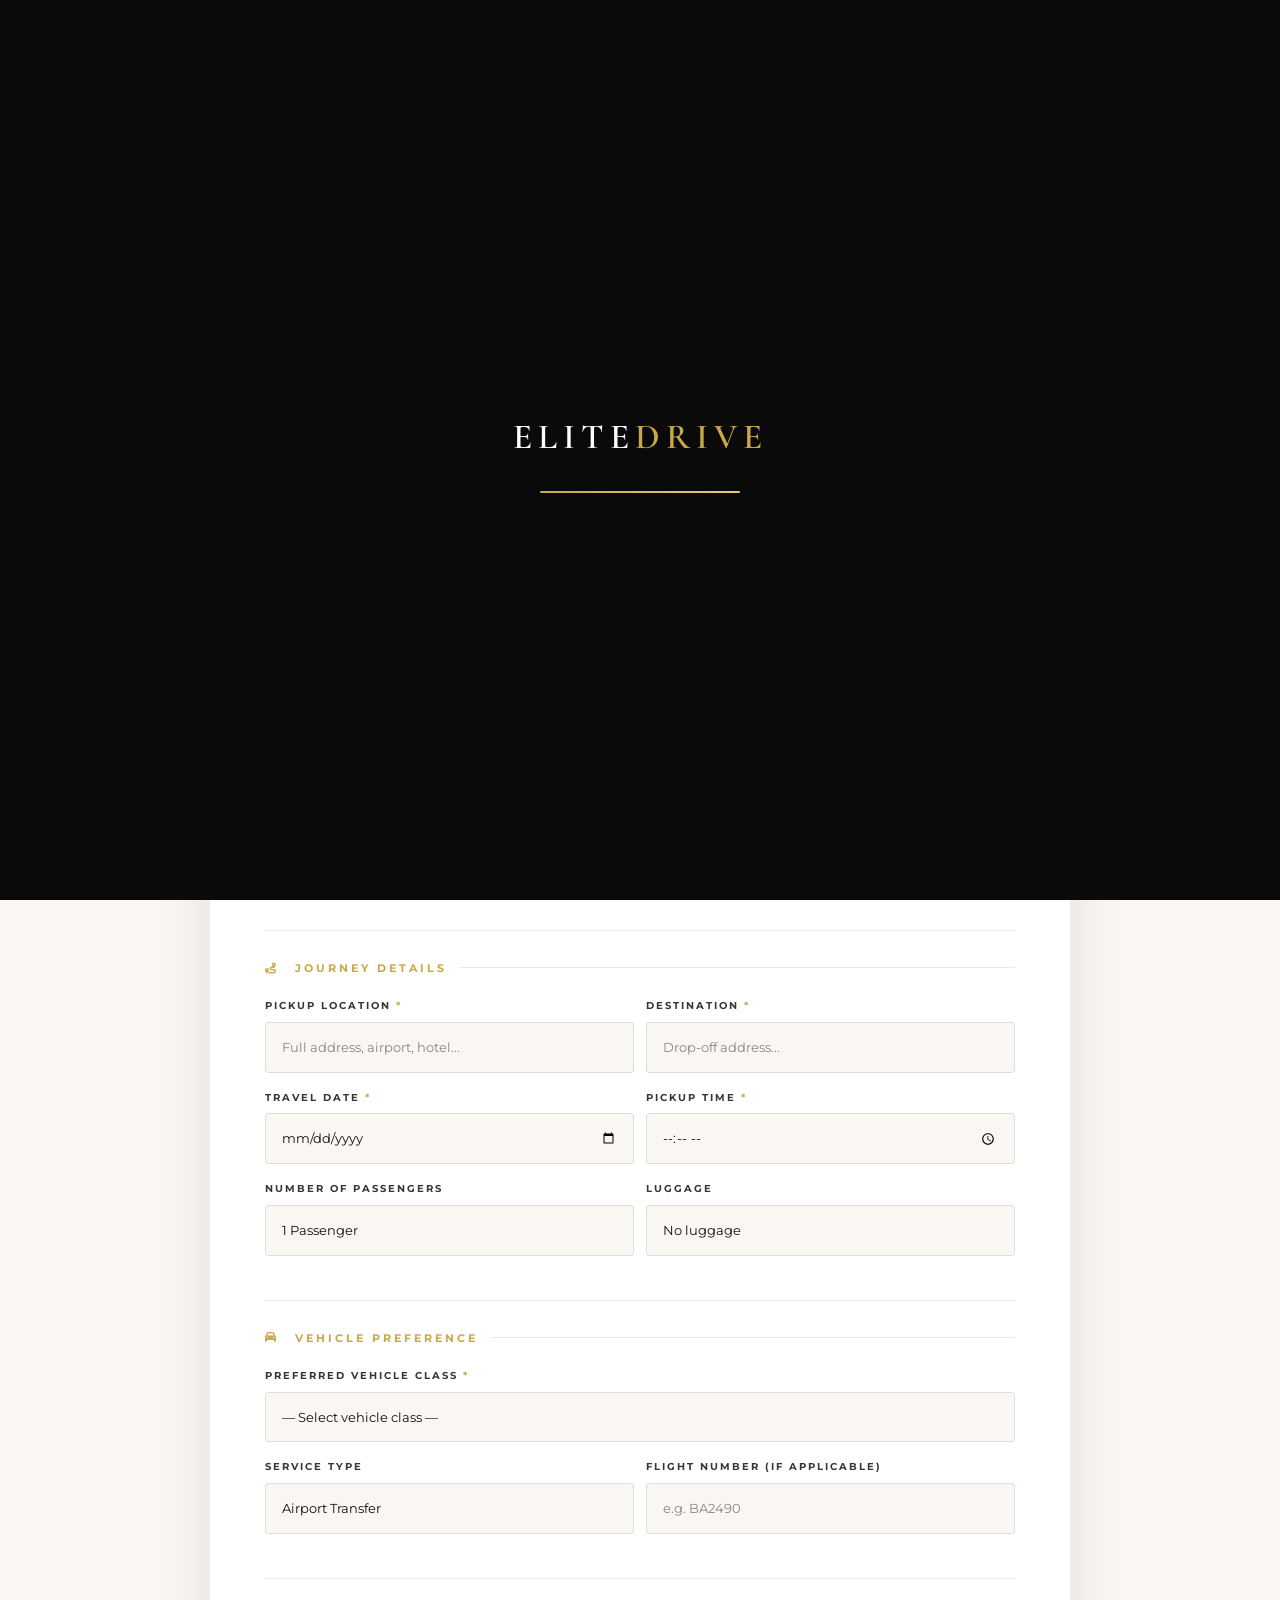
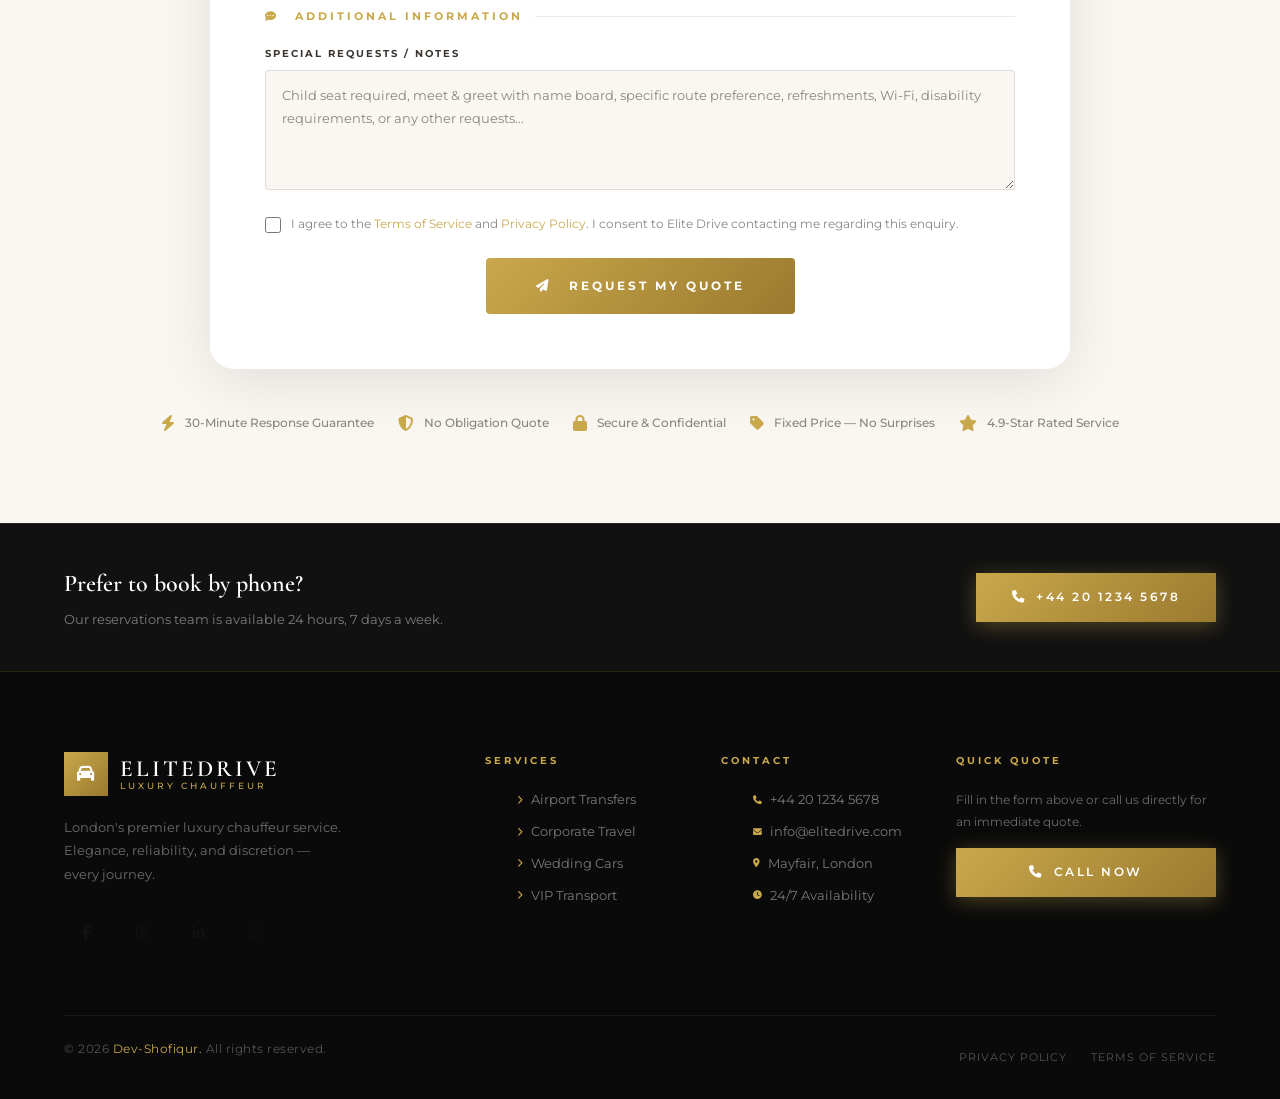
<file: quote.html>
<!DOCTYPE html>
<html lang="en">
<head>
  <meta charset="UTF-8" />
  <meta name="viewport" content="width=device-width, initial-scale=1.0" />
  <meta name="description" content="Get a free quote for our luxury chauffeur service. Airport transfers, corporate travel, weddings and more. Fast response, fixed pricing." />
  <title>Get a Quote Elite Drive Luxury Chauffeur Service</title>

  <!-- Bootstrap 5 -->
  <link rel="stylesheet" href="https://cdn.jsdelivr.net/npm/bootstrap@5.3.3/dist/css/bootstrap.min.css" />
  <!-- Font Awesome 6 -->
  <link rel="stylesheet" href="https://cdnjs.cloudflare.com/ajax/libs/font-awesome/6.5.1/css/all.min.css" />
  <!-- Custom CSS -->
  <link rel="stylesheet" href="css/style.css" />
</head>
<body>

<!-- Preloader -->
<div id="preloader">
  <div class="preloader-logo">Elite<span>Drive</span></div>
  <div class="preloader-bar"><div class="preloader-bar-inner"></div></div>
</div>

<!-- Navbar -->
<nav id="navbar" aria-label="Main Navigation">
  <div class="container nav-inner">
    <a href="index.html" class="nav-logo">
      <div class="nav-logo-icon"><i class="fa fa-car"></i></div>
      <div class="nav-logo-text">
        <span class="nav-logo-name">EliteDrive</span>
        <span class="nav-logo-tagline">Luxury Chauffeur</span>
      </div>
    </a>
    <ul class="nav-menu" role="list">
      <li><a href="index.html"      class="nav-link">Home</a></li>
      <li><a href="index.html#about"     class="nav-link">About</a></li>
      <li><a href="index.html#services"  class="nav-link">Services</a></li>
      <li><a href="index.html#fleet"     class="nav-link">Fleet</a></li>
      <li><a href="index.html#testimonials" class="nav-link">Reviews</a></li>
      <li><a href="index.html#contact"   class="nav-link">Contact</a></li>
    </ul>
    <a href="tel:+442012345678" class="btn btn-gold nav-cta">
      <i class="fa fa-phone"></i> Call Now
    </a>
    <button class="nav-hamburger" id="hamburger" aria-label="Toggle Menu">
      <span class="hamburger-line"></span>
      <span class="hamburger-line"></span>
      <span class="hamburger-line"></span>
    </button>
  </div>
</nav>

<!-- Mobile Menu -->
<div class="mobile-menu" id="mobile-menu">
  <a href="index.html"           class="nav-link">Home</a>
  <a href="index.html#about"     class="nav-link">About</a>
  <a href="index.html#services"  class="nav-link">Services</a>
  <a href="index.html#fleet"     class="nav-link">Fleet</a>
  <a href="index.html#contact"   class="nav-link">Contact</a>
  <a href="tel:+442012345678" class="btn btn-gold">Call Now</a>
</div>

<!-- ══ Hero ══ -->
<section class="quote-page-hero" aria-label="Get a Quote">
  <div class="quote-page-bg"></div>
  <div class="container">
    <div class="quote-page-content reveal">
      <span class="section-tag" style="justify-content:center;padding-left:0;padding-right:40px;position:relative;display:inline-flex;">
        Free Quotation
        <span style="position:absolute;right:0;top:50%;width:28px;height:1.5px;background:var(--gold);transform:translateY(-50%);"></span>
      </span>
      <h1 class="section-title">Request Your <span>Luxury</span> Quote</h1>
      <p class="section-subtitle" style="text-align:center;margin:0 auto;">
        Complete the form below and receive a personalised, no-obligation quote within 30 minutes. Fixed pricing. No hidden fees.
      </p>

      <!-- Trust Bar -->
      <div class="quote-trust-badges" style="margin-top:28px;margin-bottom:0;">
        <div class="trust-badge" style="color:rgba(255,255,255,0.6);">
          <i class="fa fa-bolt" style="color:var(--gold);"></i>
          30-Min Response
        </div>
        <div class="trust-badge" style="color:rgba(255,255,255,0.6);">
          <i class="fa fa-tag" style="color:var(--gold);"></i>
          Fixed Pricing
        </div>
        <div class="trust-badge" style="color:rgba(255,255,255,0.6);">
          <i class="fa fa-lock" style="color:var(--gold);"></i>
          Secure & Confidential
        </div>
        <div class="trust-badge" style="color:rgba(255,255,255,0.6);">
          <i class="fa fa-phone" style="color:var(--gold);"></i>
          24/7 Support
        </div>
      </div>
    </div>
  </div>
</section>

<!-- ══ Quote Form ══ -->
<section class="quote-form-section">
  <div class="container">

    <div class="quote-form-card reveal">
      <h2 class="quote-form-title">Journey Details</h2>
      <p class="quote-form-sub">
        Please fill in all fields below for the most accurate quote. Fields marked <span style="color:var(--gold);">*</span> are required.
      </p>

      <form id="quote-page-form" class="quote-form" novalidate>
        <input type="hidden" name="form_type" value="quote" />

        <!-- Section: Personal -->
        <div class="quote-form-section-label">
          <i class="fa fa-user" style="color:var(--gold);margin-right:4px;"></i>
          Personal Information
        </div>

        <div class="form-row">
          <div class="form-group">
            <label for="q-name">Full Name <span style="color:var(--gold);">*</span></label>
            <input type="text" id="q-name" name="name" placeholder="Your full name" required />
          </div>
          <div class="form-group">
            <label for="q-email">Email Address <span style="color:var(--gold);">*</span></label>
            <input type="email" id="q-email" name="email" placeholder="email@example.com" required />
          </div>
        </div>

        <div class="form-row">
          <div class="form-group">
            <label for="q-phone">Phone Number <span style="color:var(--gold);">*</span></label>
            <input type="tel" id="q-phone" name="phone" placeholder="+44 ..." required />
          </div>
          <div class="form-group">
            <label for="q-company">Company / Organisation</label>
            <input type="text" id="q-company" name="company" placeholder="Optional" />
          </div>
        </div>

        <div class="quote-form-divider"></div>

        <!-- Section: Journey -->
        <div class="quote-form-section-label">
          <i class="fa fa-route" style="color:var(--gold);margin-right:4px;"></i>
          Journey Details
        </div>

        <div class="form-row">
          <div class="form-group">
            <label for="q-pickup">Pickup Location <span style="color:var(--gold);">*</span></label>
            <input type="text" id="q-pickup" name="pickup" placeholder="Full address, airport, hotel..." required />
          </div>
          <div class="form-group">
            <label for="q-destination">Destination <span style="color:var(--gold);">*</span></label>
            <input type="text" id="q-destination" name="destination" placeholder="Drop-off address..." required />
          </div>
        </div>

        <div class="form-row">
          <div class="form-group">
            <label for="q-date">Travel Date <span style="color:var(--gold);">*</span></label>
            <input type="date" id="q-date" name="date" required />
          </div>
          <div class="form-group">
            <label for="q-time">Pickup Time <span style="color:var(--gold);">*</span></label>
            <input type="time" id="q-time" name="time" required />
          </div>
        </div>

        <div class="form-row">
          <div class="form-group">
            <label for="q-passengers">Number of Passengers</label>
            <select id="q-passengers" name="passengers">
              <option value="1">1 Passenger</option>
              <option value="2">2 Passengers</option>
              <option value="3">3 Passengers</option>
              <option value="4">4 Passengers</option>
              <option value="5">5 Passengers</option>
              <option value="6">6 Passengers</option>
              <option value="7+">7+ Passengers</option>
            </select>
          </div>
          <div class="form-group">
            <label for="q-luggage">Luggage</label>
            <select id="q-luggage" name="luggage">
              <option value="None">No luggage</option>
              <option value="Hand luggage only">Hand luggage only</option>
              <option value="1-2 suitcases">1–2 suitcases</option>
              <option value="3-4 suitcases">3–4 suitcases</option>
              <option value="5+ suitcases">5+ suitcases</option>
            </select>
          </div>
        </div>

        <div class="quote-form-divider"></div>

        <!-- Section: Vehicle -->
        <div class="quote-form-section-label">
          <i class="fa fa-car" style="color:var(--gold);margin-right:4px;"></i>
          Vehicle Preference
        </div>

        <div class="form-row">
          <div class="form-group" style="grid-column:1/-1;">
            <label for="q-vehicle">Preferred Vehicle Class <span style="color:var(--gold);">*</span></label>
            <select id="q-vehicle" name="vehicle" required>
              <option value="">— Select vehicle class —</option>
              <option value="Executive Saloon — Mercedes E-Class / BMW 5 Series">Executive Saloon — Mercedes E-Class / BMW 5 Series</option>
              <option value="Luxury Saloon — Mercedes S-Class / BMW 7 Series">Luxury Saloon — Mercedes S-Class / BMW 7 Series</option>
              <option value="Premium MPV — Mercedes V-Class (up to 7 passengers)">Premium MPV — Mercedes V-Class (up to 7 passengers)</option>
              <option value="Luxury SUV — Range Rover / Mercedes GLS">Luxury SUV — Range Rover / Mercedes GLS</option>
              <option value="First Class — Rolls-Royce / Bentley">First Class — Rolls-Royce / Bentley</option>
              <option value="VIP Limousine">VIP Limousine</option>
              <option value="No preference — suggest best option">No preference — suggest best option</option>
            </select>
          </div>
        </div>

        <div class="form-row">
          <div class="form-group">
            <label for="q-service">Service Type</label>
            <select id="q-service" name="service_type">
              <option value="Airport Transfer">Airport Transfer</option>
              <option value="Corporate Travel">Corporate Travel</option>
              <option value="Wedding / Event">Wedding / Event</option>
              <option value="City Transfer">City Transfer</option>
              <option value="Roadshow / Tour">Roadshow / Tour</option>
              <option value="VIP / Security">VIP / Security</option>
              <option value="Other">Other</option>
            </select>
          </div>
          <div class="form-group">
            <label for="q-flight">Flight Number (if applicable)</label>
            <input type="text" id="q-flight" name="flight" placeholder="e.g. BA2490" />
          </div>
        </div>

        <div class="quote-form-divider"></div>

        <!-- Section: Notes -->
        <div class="quote-form-section-label">
          <i class="fa fa-comment-dots" style="color:var(--gold);margin-right:4px;"></i>
          Additional Information
        </div>

        <div class="form-group">
          <label for="q-notes">Special Requests / Notes</label>
          <textarea id="q-notes" name="notes" placeholder="Child seat required, meet & greet with name board, specific route preference, refreshments, Wi-Fi, disability requirements, or any other requests..."></textarea>
        </div>

        <div style="display:flex;align-items:flex-start;gap:10px;margin-bottom:24px;margin-top:8px;">
          <input type="checkbox" id="q-terms" name="terms" style="margin-top:3px;accent-color:var(--gold);width:16px;height:16px;flex-shrink:0;" required />
          <label for="q-terms" style="font-size:0.78rem;color:var(--gray-mid);cursor:pointer;line-height:1.6;">
            I agree to the <a href="#" style="color:var(--gold);">Terms of Service</a> and <a href="#" style="color:var(--gold);">Privacy Policy</a>. I consent to Elite Drive contacting me regarding this enquiry.
          </label>
        </div>

        <div style="text-align:center;">
          <button type="submit" class="btn-quote-submit">
            <i class="fa fa-paper-plane"></i> &nbsp; Request My Quote
          </button>
        </div>

        <div class="alert alert-success" id="quote-success" role="alert">
          <i class="fa fa-check-circle"></i>
          <span class="alert-msg"></span>
        </div>
        <div class="alert alert-error" id="quote-error" role="alert">
          <i class="fa fa-exclamation-circle"></i>
          <span class="alert-msg"></span>
        </div>

      </form>
    </div><!-- /.quote-form-card -->

    <!-- Trust Badges -->
    <div class="quote-trust-badges reveal">
      <div class="trust-badge">
        <i class="fa fa-bolt"></i>
        30-Minute Response Guarantee
      </div>
      <div class="trust-badge">
        <i class="fa fa-shield-alt"></i>
        No Obligation Quote
      </div>
      <div class="trust-badge">
        <i class="fa fa-lock"></i>
        Secure & Confidential
      </div>
      <div class="trust-badge">
        <i class="fa fa-tag"></i>
        Fixed Price — No Surprises
      </div>
      <div class="trust-badge">
        <i class="fa fa-star"></i>
        4.9-Star Rated Service
      </div>
    </div>

  </div>
</section>

<!-- ══ CTA Bar ══ -->
<div style="background:var(--dark);padding:40px 0;border-top:1px solid rgba(201,168,76,0.15);">
  <div class="container" style="display:flex;align-items:center;justify-content:space-between;gap:24px;flex-wrap:wrap;">
    <div>
      <div style="font-family:var(--font-display);font-size:1.5rem;font-weight:600;color:var(--white);margin-bottom:4px;">Prefer to book by phone?</div>
      <div style="font-size:0.8rem;color:rgba(255,255,255,0.45);">Our reservations team is available 24 hours, 7 days a week.</div>
    </div>
    <a href="tel:+442012345678" class="btn btn-gold" style="flex-shrink:0;">
      <i class="fa fa-phone"></i>
      +44 20 1234 5678
    </a>
  </div>
</div>

<!-- Footer -->
<footer id="footer" aria-label="Site Footer">
  <div class="container">
    <div class="footer-grid">
      <div class="footer-brand">
        <a href="index.html" class="nav-logo">
          <div class="nav-logo-icon"><i class="fa fa-car"></i></div>
          <div class="nav-logo-text">
            <span class="nav-logo-name">EliteDrive</span>
            <span class="nav-logo-tagline">Luxury Chauffeur</span>
          </div>
        </a>
        <p class="footer-desc">London's premier luxury chauffeur service. Elegance, reliability, and discretion — every journey.</p>
        <div class="contact-social">
          <a href="#" class="social-btn"><i class="fab fa-facebook-f"></i></a>
          <a href="#" class="social-btn"><i class="fab fa-instagram"></i></a>
          <a href="#" class="social-btn"><i class="fab fa-linkedin-in"></i></a>
          <a href="#" class="social-btn"><i class="fab fa-whatsapp"></i></a>
        </div>
      </div>
      <div>
        <div class="footer-heading">Services</div>
        <ul class="footer-links">
          <li><a href="quote.html" class="footer-link"><i class="fa fa-chevron-right"></i> Airport Transfers</a></li>
          <li><a href="quote.html" class="footer-link"><i class="fa fa-chevron-right"></i> Corporate Travel</a></li>
          <li><a href="quote.html" class="footer-link"><i class="fa fa-chevron-right"></i> Wedding Cars</a></li>
          <li><a href="quote.html" class="footer-link"><i class="fa fa-chevron-right"></i> VIP Transport</a></li>
        </ul>
      </div>
      <div>
        <div class="footer-heading">Contact</div>
        <ul class="footer-links">
          <li><a href="tel:+442012345678" class="footer-link"><i class="fa fa-phone"></i> +44 20 1234 5678</a></li>
          <li><a href="mailto:info@elitedrive.com" class="footer-link"><i class="fa fa-envelope"></i> info@elitedrive.com</a></li>
          <li><a href="index.html#contact" class="footer-link"><i class="fa fa-map-marker-alt"></i> Mayfair, London</a></li>
          <li><a href="#" class="footer-link"><i class="fa fa-clock"></i> 24/7 Availability</a></li>
        </ul>
      </div>
      <div>
        <div class="footer-heading">Quick Quote</div>
        <p style="font-size:0.78rem;color:rgba(255,255,255,0.4);margin-bottom:16px;line-height:1.7;">Fill in the form above or call us directly for an immediate quote.</p>
        <a href="tel:+442012345678" class="btn btn-gold" style="width:100%;justify-content:center;">
          <i class="fa fa-phone"></i> Call Now
        </a>
      </div>
    </div>
  </div>
  <div class="container">
    <div class="footer-bottom">
      <p class="footer-copy">&copy; 2026 <a href="index.html">Dev-Shofiqur.</a> All rights reserved.</p>
      <div class="footer-bottom-links">
        <a href="#">Privacy Policy</a>
        <a href="#">Terms of Service</a>
      </div>
    </div>
  </div>
</footer>

<!-- Back to Top -->
<button id="back-to-top" aria-label="Back to top">
  <i class="fa fa-chevron-up"></i>
</button>

<script src="https://cdn.jsdelivr.net/npm/bootstrap@5.3.3/dist/js/bootstrap.bundle.min.js"></script>
<script src="https://cdnjs.cloudflare.com/ajax/libs/jquery/3.7.1/jquery.min.js"></script>
<script src="js/main.js"></script>

</body>
</html>
</file>
<file: css/style.css>
/* ============================================================
   ELITE DRIVE — Luxury Chauffeur Service
   style.css — Master Stylesheet
   ============================================================ */

/* ── Google Fonts ── */
@import url('https://fonts.googleapis.com/css2?family=Cormorant+Garamond:ital,wght@0,300;0,400;0,500;0,600;0,700;1,300;1,400&family=Montserrat:wght@300;400;500;600;700;800&family=Playfair+Display:ital,wght@0,400;0,500;0,700;1,400&display=swap');

/* ── CSS Variables ── */
:root {
  --gold:        #C9A84C;
  --gold-light:  #E8C97A;
  --gold-dark:   #9A7A2E;
  --black:       #0A0A0A;
  --dark:        #111111;
  --dark-2:      #1A1A1A;
  --dark-3:      #222222;
  --white:       #FFFFFF;
  --off-white:   #F5F0E8;
  --cream:       #FAF7F2;
  --gray-light:  #D4CFC8;
  --gray-mid:    #8A8580;
  --gray-dark:   #3A3530;

  --font-display: 'Cormorant Garamond', serif;
  --font-heading: 'Playfair Display', serif;
  --font-body:    'Montserrat', sans-serif;

  --shadow-gold:  0 4px 30px rgba(201,168,76,0.25);
  --shadow-deep:  0 20px 60px rgba(0,0,0,0.5);
  --shadow-card:  0 8px 40px rgba(0,0,0,0.3);

  --transition:   all 0.4s cubic-bezier(0.25, 0.46, 0.45, 0.94);
  --transition-fast: all 0.2s ease;

  --radius-sm:    4px;
  --radius-md:    8px;
  --radius-lg:    16px;
  --radius-xl:    24px;

  --section-pad:  100px 0;
  --container:    1200px;
}

/* ── Reset & Base ── */
*, *::before, *::after { box-sizing: border-box; margin: 0; padding: 0; }

html { scroll-behavior: smooth; font-size: 16px; }

body {
  font-family: var(--font-body);
  background: var(--cream);
  color: var(--dark);
  line-height: 1.7;
  overflow-x: hidden;
}

img { max-width: 100%; height: auto; display: block; }
a  { text-decoration: none; color: inherit; }
ul { list-style: none; }

/* ── Utility ── */
.container { max-width: var(--container); margin: 0 auto; padding: 0 24px; }
.text-gold  { color: var(--gold); }
.text-center { text-align: center; }
.section-pad { padding: var(--section-pad); }

.btn {
  display: inline-flex;
  align-items: center;
  gap: 10px;
  padding: 15px 36px;
  font-family: var(--font-body);
  font-size: 0.78rem;
  font-weight: 600;
  letter-spacing: 2.5px;
  text-transform: uppercase;
  border: none;
  cursor: pointer;
  transition: var(--transition);
  position: relative;
  overflow: hidden;
  border-radius: 0;
}

.btn::before {
  content: '';
  position: absolute;
  inset: 0;
  background: rgba(255,255,255,0.08);
  transform: translateX(-100%);
  transition: var(--transition);
}
.btn:hover::before { transform: translateX(0); }

.btn-gold {
  background: linear-gradient(135deg, var(--gold), var(--gold-dark));
  color: var(--white);
  box-shadow: 0 4px 20px rgba(201,168,76,0.35);
}
.btn-gold:hover {
  background: linear-gradient(135deg, var(--gold-light), var(--gold));
  box-shadow: 0 8px 30px rgba(201,168,76,0.5);
  transform: translateY(-2px);
  color: var(--white);
}

.btn-outline {
  background: transparent;
  color: var(--white);
  border: 1.5px solid rgba(201,168,76,0.7);
  letter-spacing: 2.5px;
}
.btn-outline:hover {
  background: rgba(201,168,76,0.15);
  border-color: var(--gold);
  color: var(--gold);
  transform: translateY(-2px);
}

.btn-dark {
  background: var(--dark);
  color: var(--gold);
  border: 1.5px solid var(--dark);
}
.btn-dark:hover {
  background: var(--gold);
  color: var(--dark);
  border-color: var(--gold);
  transform: translateY(-2px);
}

.section-tag {
  display: inline-block;
  font-size: 0.68rem;
  font-weight: 700;
  letter-spacing: 4px;
  text-transform: uppercase;
  color: var(--gold);
  margin-bottom: 14px;
  position: relative;
  padding-left: 40px;
}
.section-tag::before {
  content: '';
  position: absolute;
  left: 0;
  top: 50%;
  width: 28px;
  height: 1.5px;
  background: var(--gold);
  transform: translateY(-50%);
}

.section-title {
  font-family: var(--font-display);
  font-size: clamp(2.4rem, 4vw, 3.6rem);
  font-weight: 600;
  line-height: 1.15;
  color: var(--dark);
  margin-bottom: 18px;
}

.section-title span { color: var(--gold); font-style: italic; }

.section-subtitle {
  font-size: 0.95rem;
  color: var(--gray-mid);
  max-width: 560px;
  line-height: 1.8;
}

.divider-gold {
  display: flex;
  align-items: center;
  gap: 12px;
  margin: 18px 0 0;
}
.divider-gold::before,
.divider-gold::after {
  content: '';
  flex: 1;
  height: 1px;
  background: linear-gradient(90deg, transparent, var(--gold), transparent);
  max-width: 80px;
}
.divider-gold i { color: var(--gold); font-size: 0.7rem; }

/* ── Preloader ── */
#preloader {
  position: fixed;
  inset: 0;
  background: var(--black);
  z-index: 99999;
  display: flex;
  flex-direction: column;
  align-items: center;
  justify-content: center;
  gap: 24px;
  transition: opacity 0.6s ease, visibility 0.6s ease;
}
#preloader.fade-out { opacity: 0; visibility: hidden; }

.preloader-logo {
  font-family: var(--font-display);
  font-size: 2.2rem;
  font-weight: 600;
  color: var(--white);
  letter-spacing: 6px;
  text-transform: uppercase;
}
.preloader-logo span { color: var(--gold); }

.preloader-bar {
  width: 200px;
  height: 2px;
  background: rgba(255,255,255,0.1);
  border-radius: 2px;
  overflow: hidden;
}
.preloader-bar-inner {
  height: 100%;
  background: linear-gradient(90deg, var(--gold), var(--gold-light));
  animation: preloadBar 2s ease forwards;
}
@keyframes preloadBar {
  from { width: 0; }
  to   { width: 100%; }
}

/* ── Navbar ── */
#navbar {
  position: fixed;
  top: 0; left: 0; right: 0;
  z-index: 1000;
  padding: 22px 0;
  transition: var(--transition);
}
#navbar.scrolled {
  background: rgba(10,10,10,0.97);
  backdrop-filter: blur(20px);
  padding: 14px 0;
  box-shadow: 0 2px 30px rgba(0,0,0,0.4);
  border-bottom: 1px solid rgba(201,168,76,0.15);
}

.nav-inner {
  display: flex;
  align-items: center;
  justify-content: space-between;
  gap: 24px;
}

.nav-logo {
  display: flex;
  align-items: center;
  gap: 12px;
  flex-shrink: 0;
}
.nav-logo-icon {
  width: 44px;
  height: 44px;
  background: linear-gradient(135deg, var(--gold), var(--gold-dark));
  display: flex;
  align-items: center;
  justify-content: center;
  font-size: 1.1rem;
  color: var(--white);
}
.nav-logo-text {
  display: flex;
  flex-direction: column;
  line-height: 1;
}
.nav-logo-name {
  font-family: var(--font-display);
  font-size: 1.45rem;
  font-weight: 600;
  color: var(--white);
  letter-spacing: 3px;
  text-transform: uppercase;
}
.nav-logo-tagline {
  font-size: 0.58rem;
  letter-spacing: 3px;
  color: var(--gold);
  text-transform: uppercase;
  font-weight: 500;
}

.nav-menu {
  display: flex;
  align-items: center;
  gap: 36px;
}
.nav-link {
  font-size: 0.72rem;
  font-weight: 600;
  letter-spacing: 2.5px;
  text-transform: uppercase;
  color: rgba(255,255,255,0.8);
  transition: var(--transition-fast);
  position: relative;
  padding-bottom: 4px;
}
.nav-link::after {
  content: '';
  position: absolute;
  bottom: 0; left: 0;
  width: 0; height: 1px;
  background: var(--gold);
  transition: var(--transition);
}
.nav-link:hover,
.nav-link.active {
  color: var(--gold);
}
.nav-link:hover::after,
.nav-link.active::after { width: 100%; }

.nav-cta { margin-left: 8px; padding: 12px 26px; font-size: 0.68rem; }

.nav-hamburger {
  display: none;
  flex-direction: column;
  gap: 5px;
  cursor: pointer;
  padding: 6px;
  background: none;
  border: none;
}
.hamburger-line {
  width: 26px;
  height: 1.5px;
  background: var(--white);
  transition: var(--transition);
  transform-origin: center;
}
.nav-hamburger.open .hamburger-line:nth-child(1) { transform: translateY(6.5px) rotate(45deg); }
.nav-hamburger.open .hamburger-line:nth-child(2) { opacity: 0; transform: scaleX(0); }
.nav-hamburger.open .hamburger-line:nth-child(3) { transform: translateY(-6.5px) rotate(-45deg); }

/* ── Mobile Menu ── */
.mobile-menu {
  display: none;
  position: fixed;
  inset: 0;
  background: rgba(10,10,10,0.98);
  z-index: 999;
  flex-direction: column;
  align-items: center;
  justify-content: center;
  gap: 32px;
  backdrop-filter: blur(20px);
}
.mobile-menu.open { display: flex; }
.mobile-menu .nav-link {
  font-size: 1rem;
  letter-spacing: 4px;
}
.mobile-menu .btn-gold { margin-top: 12px; }

/* ── Hero Section ── */
#hero {
  position: relative;
  min-height: 100vh;
  display: flex;
  align-items: center;
  overflow: hidden;
  background: var(--black);
}

.hero-bg {
  position: absolute;
  inset: 0;
  background-image: url('https://viplimousinesltd.co.uk/images/limo-suv.jpg');
  background-size: cover;
  background-position: center 30%;
  transform: scale(1.05);
  transition: transform 8s ease;
}
.hero-bg.loaded { transform: scale(1); }

.hero-overlay {
  position: absolute;
  inset: 0;
  background: linear-gradient(
    105deg,
    rgba(10,10,10,0.88) 0%,
    rgba(10,10,10,0.65) 45%,
    rgba(10,10,10,0.35) 100%
  );
}

.hero-overlay-pattern {
  position: absolute;
  inset: 0;
  background-image:
    repeating-linear-gradient(
      0deg,
      transparent,
      transparent 80px,
      rgba(201,168,76,0.03) 80px,
      rgba(201,168,76,0.03) 81px
    );
  pointer-events: none;
}

.hero-inner {
  position: relative;
  z-index: 2;
  width: 100%;
  padding: 140px 0 80px;
}

.hero-grid {
  display: grid;
  grid-template-columns: 1fr 1fr;
  gap: 40px;
  align-items: center;
}

.hero-content { max-width: 580px; }

.hero-badge {
  display: inline-flex;
  align-items: center;
  gap: 10px;
  background: rgba(201,168,76,0.12);
  border: 1px solid rgba(201,168,76,0.35);
  padding: 8px 18px;
  font-size: 0.68rem;
  letter-spacing: 3px;
  text-transform: uppercase;
  color: var(--gold);
  font-weight: 600;
  margin-bottom: 28px;
  animation: fadeInUp 0.8s ease 0.3s both;
}
.hero-badge i { font-size: 0.65rem; }

.hero-title {
  font-family: var(--font-display);
  font-size: clamp(3rem, 5.5vw, 5.2rem);
  font-weight: 600;
  line-height: 1.08;
  color: var(--white);
  margin-bottom: 24px;
  animation: fadeInUp 0.8s ease 0.5s both;
}
.hero-title em {
  display: block;
  font-style: italic;
  color: var(--gold);
}

.hero-subtitle {
  font-size: 0.92rem;
  color: rgba(255,255,255,0.7);
  max-width: 460px;
  line-height: 1.9;
  margin-bottom: 36px;
  animation: fadeInUp 0.8s ease 0.7s both;
}

.hero-btns {
  display: flex;
  gap: 14px;
  flex-wrap: wrap;
  animation: fadeInUp 0.8s ease 0.9s both;
  margin-bottom: 50px;
}

.hero-stats {
  display: flex;
  gap: 36px;
  animation: fadeInUp 0.8s ease 1.1s both;
  padding-top: 36px;
  border-top: 1px solid rgba(255,255,255,0.1);
}
.hero-stat-num {
  font-family: var(--font-display);
  font-size: 2.4rem;
  font-weight: 700;
  color: var(--gold);
  line-height: 1;
}
.hero-stat-label {
  font-size: 0.68rem;
  letter-spacing: 2px;
  text-transform: uppercase;
  color: rgba(255,255,255,0.55);
  font-weight: 500;
  margin-top: 4px;
}

/* ── Hero Form (Multi-Step) ── */
.hero-form-wrap {
  position: relative;
  animation: fadeInRight 0.9s ease 0.6s both;
  align-self: flex-end;
  margin-top: 60px;
}

.hero-form-card {
  background: rgba(10,10,10,0.55);
  backdrop-filter: blur(24px);
  border: 1px solid rgba(201,168,76,0.25);
  border-radius: var(--radius-lg);
  padding: 36px 32px;
  position: relative;
  overflow: hidden;
  box-shadow: 0 24px 80px rgba(0,0,0,0.5), inset 0 1px 0 rgba(255,255,255,0.06);
}
.hero-form-card::before {
  content: '';
  position: absolute;
  top: 0; left: 0; right: 0;
  height: 2px;
  background: linear-gradient(90deg, transparent, var(--gold), var(--gold-light), var(--gold), transparent);
}

.form-card-header {
  text-align: center;
  margin-bottom: 28px;
}
.form-card-title {
  font-family: var(--font-display);
  font-size: 1.65rem;
  font-weight: 600;
  color: var(--white);
  letter-spacing: 1px;
}
.form-card-sub {
  font-size: 0.75rem;
  color: rgba(255,255,255,0.5);
  letter-spacing: 1px;
  margin-top: 6px;
}

.step-indicators {
  display: flex;
  align-items: center;
  justify-content: center;
  gap: 0;
  margin-bottom: 28px;
}
.step-dot {
  width: 32px;
  height: 32px;
  border-radius: 50%;
  background: rgba(255,255,255,0.08);
  border: 1.5px solid rgba(255,255,255,0.2);
  display: flex;
  align-items: center;
  justify-content: center;
  font-size: 0.68rem;
  font-weight: 700;
  color: rgba(255,255,255,0.4);
  transition: var(--transition);
  position: relative;
  z-index: 1;
}
.step-dot.active {
  background: var(--gold);
  border-color: var(--gold);
  color: var(--white);
  box-shadow: 0 0 16px rgba(201,168,76,0.5);
}
.step-dot.done {
  background: rgba(201,168,76,0.2);
  border-color: var(--gold);
  color: var(--gold);
}
.step-line {
  width: 50px;
  height: 1.5px;
  background: rgba(255,255,255,0.15);
  transition: var(--transition);
}
.step-line.done { background: var(--gold); }

.form-step { display: none; }
.form-step.active { display: block; animation: fadeInUp 0.35s ease; }

.form-group {
  margin-bottom: 16px;
  position: relative;
}
.form-group label {
  display: block;
  font-size: 0.65rem;
  font-weight: 700;
  letter-spacing: 2px;
  text-transform: uppercase;
  color: var(--gold);
  margin-bottom: 8px;
}
.form-group input,
.form-group select,
.form-group textarea {
  width: 100%;
  padding: 13px 16px;
  background: rgba(255,255,255,0.06);
  border: 1px solid rgba(255,255,255,0.12);
  border-radius: var(--radius-sm);
  color: var(--white);
  font-family: var(--font-body);
  font-size: 0.83rem;
  transition: var(--transition-fast);
  outline: none;
  -webkit-appearance: none;
}
.form-group input::placeholder,
.form-group textarea::placeholder { color: rgba(255,255,255,0.3); }

.form-group input:focus,
.form-group select:focus,
.form-group textarea:focus {
  border-color: var(--gold);
  background: rgba(201,168,76,0.06);
  box-shadow: 0 0 0 3px rgba(201,168,76,0.12);
}

.form-group select option { background: var(--dark-2); color: var(--white); }

.form-row { display: grid; grid-template-columns: 1fr 1fr; gap: 12px; }

.form-nav {
  display: flex;
  gap: 10px;
  margin-top: 20px;
}
.btn-next, .btn-prev {
  flex: 1;
  padding: 13px 20px;
  font-size: 0.72rem;
  font-weight: 700;
  letter-spacing: 2px;
  text-transform: uppercase;
  cursor: pointer;
  border: none;
  border-radius: var(--radius-sm);
  transition: var(--transition);
}
.btn-next {
  background: linear-gradient(135deg, var(--gold), var(--gold-dark));
  color: var(--white);
}
.btn-next:hover {
  background: linear-gradient(135deg, var(--gold-light), var(--gold));
  transform: translateY(-1px);
  box-shadow: 0 6px 20px rgba(201,168,76,0.4);
}
.btn-prev {
  background: rgba(255,255,255,0.06);
  color: rgba(255,255,255,0.7);
  border: 1px solid rgba(255,255,255,0.12);
}
.btn-prev:hover {
  background: rgba(255,255,255,0.1);
  color: var(--white);
}
.btn-submit-hero {
  width: 100%;
  padding: 14px;
  background: linear-gradient(135deg, var(--gold), var(--gold-dark));
  color: var(--white);
  font-family: var(--font-body);
  font-size: 0.72rem;
  font-weight: 700;
  letter-spacing: 2.5px;
  text-transform: uppercase;
  border: none;
  border-radius: var(--radius-sm);
  cursor: pointer;
  transition: var(--transition);
  margin-top: 8px;
}
.btn-submit-hero:hover {
  background: linear-gradient(135deg, var(--gold-light), var(--gold));
  box-shadow: 0 8px 24px rgba(201,168,76,0.45);
  transform: translateY(-1px);
}

.form-note {
  text-align: center;
  font-size: 0.65rem;
  color: rgba(255,255,255,0.35);
  letter-spacing: 1px;
  margin-top: 14px;
}
.form-note i { color: var(--gold); margin-right: 4px; }

/* ── Scroll Indicator ── */
.scroll-indicator {
  position: absolute;
  bottom: 36px;
  left: 50%;
  transform: translateX(-50%);
  display: flex;
  flex-direction: column;
  align-items: center;
  gap: 8px;
  z-index: 2;
  animation: fadeIn 1s ease 1.5s both;
}
.scroll-indicator span {
  font-size: 0.58rem;
  letter-spacing: 3px;
  text-transform: uppercase;
  color: rgba(255,255,255,0.4);
}
.scroll-mouse {
  width: 22px;
  height: 35px;
  border: 1.5px solid rgba(255,255,255,0.3);
  border-radius: 12px;
  position: relative;
}
.scroll-mouse::after {
  content: '';
  position: absolute;
  top: 6px;
  left: 50%;
  transform: translateX(-50%);
  width: 3px;
  height: 7px;
  background: var(--gold);
  border-radius: 2px;
  animation: scrollDot 1.8s ease infinite;
}
@keyframes scrollDot {
  0%, 100% { opacity: 1; top: 6px; }
  50%       { opacity: 0; top: 18px; }
}

/* ── Brand Strip ── */
.brand-strip {
  background: var(--dark);
  padding: 22px 0;
  border-top: 1px solid rgba(201,168,76,0.15);
  border-bottom: 1px solid rgba(201,168,76,0.15);
  overflow: hidden;
}
.brand-strip-inner {
  display: flex;
  align-items: center;
  gap: 60px;
  animation: marquee 20s linear infinite;
  width: max-content;
}
.brand-strip-item {
  display: flex;
  align-items: center;
  gap: 12px;
  white-space: nowrap;
  font-size: 0.68rem;
  letter-spacing: 3px;
  text-transform: uppercase;
  font-weight: 600;
  color: rgba(255,255,255,0.45);
}
.brand-strip-item i { color: var(--gold); font-size: 0.85rem; }
@keyframes marquee {
  from { transform: translateX(0); }
  to   { transform: translateX(-50%); }
}

/* ── About / Intro Section ── */
#about {
  padding: 110px 0;
  background: var(--cream);
  position: relative;
  overflow: hidden;
}
#about::before {
  content: '';
  position: absolute;
  top: -40px; right: -80px;
  width: 500px;
  height: 500px;
  background: radial-gradient(circle, rgba(201,168,76,0.06) 0%, transparent 70%);
  pointer-events: none;
}

.about-grid {
  display: grid;
  grid-template-columns: 1fr 1fr;
  gap: 80px;
  align-items: center;
}

.about-images {
  position: relative;
}
.about-img-main {
  width: 100%;
  height: 520px;
  object-fit: cover;
  border-radius: var(--radius-md);
  box-shadow: var(--shadow-deep);
}
.about-img-accent {
  position: absolute;
  bottom: -36px;
  right: -36px;
  width: 240px;
  height: 180px;
  object-fit: cover;
  border-radius: var(--radius-md);
  border: 4px solid var(--cream);
  box-shadow: var(--shadow-card);
}
.about-years-badge {
  position: absolute;
  top: 32px;
  left: -24px;
  background: var(--gold);
  color: var(--white);
  padding: 20px 24px;
  text-align: center;
  box-shadow: var(--shadow-gold);
}
.about-years-num {
  font-family: var(--font-display);
  font-size: 2.8rem;
  font-weight: 700;
  line-height: 1;
  display: block;
}
.about-years-label {
  font-size: 0.58rem;
  letter-spacing: 2px;
  text-transform: uppercase;
  font-weight: 600;
  opacity: 0.85;
  display: block;
  margin-top: 4px;
}

.about-content .section-subtitle { margin-bottom: 28px; }

.about-features {
  display: grid;
  grid-template-columns: 1fr 1fr;
  gap: 18px;
  margin: 32px 0;
}
.about-feat-item {
  display: flex;
  align-items: flex-start;
  gap: 14px;
  padding: 18px;
  background: var(--white);
  border-radius: var(--radius-md);
  border-left: 3px solid var(--gold);
  transition: var(--transition);
  box-shadow: 0 2px 12px rgba(0,0,0,0.06);
}
.about-feat-item:hover {
  transform: translateY(-3px);
  box-shadow: 0 8px 24px rgba(0,0,0,0.1);
}
.feat-icon-wrap {
  width: 40px;
  height: 40px;
  background: rgba(201,168,76,0.1);
  border-radius: var(--radius-sm);
  display: flex;
  align-items: center;
  justify-content: center;
  font-size: 1rem;
  color: var(--gold);
  flex-shrink: 0;
}
.feat-text strong {
  display: block;
  font-size: 0.8rem;
  font-weight: 700;
  letter-spacing: 0.5px;
  color: var(--dark);
  margin-bottom: 3px;
}
.feat-text span {
  font-size: 0.75rem;
  color: var(--gray-mid);
}

.about-quote {
  background: var(--dark);
  color: var(--white);
  padding: 24px 28px;
  border-radius: var(--radius-md);
  border-left: 3px solid var(--gold);
  margin-top: 28px;
  font-family: var(--font-display);
  font-size: 1.15rem;
  font-style: italic;
  line-height: 1.6;
}
.about-quote cite {
  display: block;
  font-family: var(--font-body);
  font-size: 0.68rem;
  letter-spacing: 2px;
  font-style: normal;
  color: var(--gold);
  margin-top: 12px;
  font-weight: 600;
}

/* ── Services Section ── */
#services {
  padding: 110px 0;
  background: var(--dark);
  position: relative;
  overflow: hidden;
}
#services::before {
  content: '';
  position: absolute;
  inset: 0;
  background-image: url('https://images.unsplash.com/photo-1558618666-fcd25c85cd64?w=1920&q=50');
  background-size: cover;
  background-position: center;
  opacity: 0.05;
}

.services-header { text-align: center; margin-bottom: 60px; }
.services-header .section-title { color: var(--white); }
.services-header .section-tag::before { background: var(--gold); }
.services-header .section-subtitle { color: rgba(255,255,255,0.55); margin: 0 auto; text-align: center; }

.services-grid {
  display: grid;
  grid-template-columns: repeat(3, 1fr);
  gap: 24px;
  position: relative;
  z-index: 1;
}

.service-card {
  background: rgba(255,255,255,0.03);
  border: 1px solid rgba(255,255,255,0.07);
  border-radius: var(--radius-lg);
  overflow: hidden;
  transition: var(--transition);
  group: true;
  position: relative;
}
.service-card::before {
  content: '';
  position: absolute;
  inset: 0;
  background: linear-gradient(135deg, rgba(201,168,76,0.08), transparent);
  opacity: 0;
  transition: var(--transition);
  z-index: 0;
}
.service-card:hover {
  transform: translateY(-8px);
  border-color: rgba(201,168,76,0.35);
  box-shadow: 0 20px 60px rgba(0,0,0,0.4), 0 0 0 1px rgba(201,168,76,0.15);
}
.service-card:hover::before { opacity: 1; }

.service-img-wrap {
  position: relative;
  height: 220px;
  overflow: hidden;
}
.service-img {
  width: 100%;
  height: 100%;
  object-fit: cover;
  transition: transform 0.6s ease;
}
.service-card:hover .service-img { transform: scale(1.07); }

.service-img-overlay {
  position: absolute;
  inset: 0;
  background: linear-gradient(to bottom, transparent 40%, rgba(0,0,0,0.7));
}
.service-tag {
  position: absolute;
  top: 16px;
  left: 16px;
  background: var(--gold);
  color: var(--white);
  font-size: 0.6rem;
  letter-spacing: 2px;
  text-transform: uppercase;
  font-weight: 700;
  padding: 5px 12px;
  border-radius: 2px;
}

.service-body {
  padding: 28px 26px;
  position: relative;
  z-index: 1;
}
.service-icon {
  width: 52px;
  height: 52px;
  background: rgba(201,168,76,0.1);
  border: 1px solid rgba(201,168,76,0.25);
  border-radius: var(--radius-md);
  display: flex;
  align-items: center;
  justify-content: center;
  font-size: 1.3rem;
  color: var(--gold);
  margin-bottom: 18px;
  transition: var(--transition);
}
.service-card:hover .service-icon {
  background: var(--gold);
  color: var(--white);
  box-shadow: var(--shadow-gold);
}
.service-name {
  font-family: var(--font-display);
  font-size: 1.45rem;
  font-weight: 600;
  color: var(--white);
  margin-bottom: 12px;
  letter-spacing: 0.5px;
}
.service-desc {
  font-size: 0.82rem;
  color: rgba(255,255,255,0.5);
  line-height: 1.8;
  margin-bottom: 20px;
}
.service-features {
  border-top: 1px solid rgba(255,255,255,0.08);
  padding-top: 18px;
  display: flex;
  flex-direction: column;
  gap: 8px;
}
.service-feature-item {
  display: flex;
  align-items: center;
  gap: 10px;
  font-size: 0.76rem;
  color: rgba(255,255,255,0.45);
}
.service-feature-item i {
  color: var(--gold);
  font-size: 0.62rem;
  flex-shrink: 0;
}
.service-link {
  display: inline-flex;
  align-items: center;
  gap: 8px;
  font-size: 0.7rem;
  letter-spacing: 2px;
  text-transform: uppercase;
  font-weight: 700;
  color: var(--gold);
  margin-top: 20px;
  transition: var(--transition-fast);
}
.service-link i { transition: var(--transition-fast); }
.service-link:hover { color: var(--gold-light); }
.service-link:hover i { transform: translateX(5px); }

/* ── Why Choose Us ── */
#why {
  padding: 110px 0;
  background: var(--cream);
  position: relative;
  overflow: hidden;
}
.why-grid {
  display: grid;
  grid-template-columns: 1fr 1fr;
  gap: 80px;
  align-items: center;
}
.why-img-wrap {
  position: relative;
}
.why-img-main {
  width: 100%;
  height: 560px;
  object-fit: cover;
  border-radius: var(--radius-lg);
  box-shadow: var(--shadow-deep);
}
.why-img-badge {
  position: absolute;
  bottom: 28px;
  left: -24px;
  background: var(--dark);
  border: 1px solid rgba(201,168,76,0.25);
  border-radius: var(--radius-md);
  padding: 20px 24px;
  display: flex;
  align-items: center;
  gap: 16px;
  box-shadow: var(--shadow-card);
}
.badge-icon { font-size: 2rem; color: var(--gold); }
.badge-text strong {
  display: block;
  color: var(--white);
  font-size: 1.3rem;
  font-family: var(--font-display);
  font-weight: 700;
  line-height: 1;
}
.badge-text span {
  font-size: 0.68rem;
  color: rgba(255,255,255,0.5);
  letter-spacing: 1.5px;
  text-transform: uppercase;
  font-weight: 500;
}
.why-dots {
  position: absolute;
  top: 24px;
  right: -20px;
  width: 100px;
  height: 100px;
  background-image: radial-gradient(circle, var(--gold) 1.5px, transparent 1.5px);
  background-size: 16px 16px;
  opacity: 0.25;
}

.why-points {
  display: flex;
  flex-direction: column;
  gap: 20px;
  margin-top: 36px;
}
.why-point {
  display: flex;
  gap: 20px;
  align-items: flex-start;
  padding: 22px 24px;
  background: var(--white);
  border-radius: var(--radius-md);
  box-shadow: 0 2px 12px rgba(0,0,0,0.06);
  transition: var(--transition);
  border-left: 0px solid var(--gold);
}
.why-point:hover {
  transform: translateX(6px);
  border-left-width: 4px;
  box-shadow: 0 6px 24px rgba(0,0,0,0.1);
}
.why-point-num {
  font-family: var(--font-display);
  font-size: 2rem;
  font-weight: 700;
  color: rgba(201,168,76,0.2);
  line-height: 1;
  flex-shrink: 0;
  width: 36px;
}
.why-point:hover .why-point-num { color: var(--gold); }
.why-point-content strong {
  display: block;
  font-size: 0.9rem;
  font-weight: 700;
  color: var(--dark);
  margin-bottom: 5px;
  letter-spacing: 0.3px;
}
.why-point-content p {
  font-size: 0.8rem;
  color: var(--gray-mid);
  line-height: 1.7;
}

.why-cta-bar {
  background: linear-gradient(135deg, var(--dark), var(--dark-2));
  border: 1px solid rgba(201,168,76,0.2);
  border-radius: var(--radius-lg);
  padding: 32px 36px;
  display: flex;
  align-items: center;
  justify-content: space-between;
  gap: 24px;
  margin-top: 32px;
  box-shadow: var(--shadow-card);
}
.why-cta-text strong {
  display: block;
  font-family: var(--font-display);
  font-size: 1.3rem;
  color: var(--white);
  margin-bottom: 4px;
}
.why-cta-text span {
  font-size: 0.78rem;
  color: rgba(255,255,255,0.45);
}

/* ── Fleet Showcase ── */
#fleet {
  padding: 110px 0;
  background: var(--dark-2);
  overflow: hidden;
}
.fleet-header { text-align: center; margin-bottom: 55px; }
.fleet-header .section-title { color: var(--white); }
.fleet-header .section-subtitle { color: rgba(255,255,255,0.5); margin: 0 auto; }

.fleet-slider { overflow: hidden; }
.fleet-track {
  display: flex;
  gap: 24px;
  transition: transform 0.5s cubic-bezier(0.25, 0.46, 0.45, 0.94);
}
.fleet-card {
  flex: 0 0 calc(33.33% - 16px);
  background: rgba(255,255,255,0.03);
  border: 1px solid rgba(255,255,255,0.07);
  border-radius: var(--radius-lg);
  overflow: hidden;
  transition: var(--transition);
}
.fleet-card:hover {
  border-color: rgba(201,168,76,0.35);
  transform: translateY(-6px);
}
.fleet-img {
  width: 100%;
  height: 200px;
  object-fit: cover;
}
.fleet-info {
  padding: 24px 22px;
}
.fleet-class {
  font-size: 0.6rem;
  letter-spacing: 3px;
  text-transform: uppercase;
  color: var(--gold);
  font-weight: 700;
  margin-bottom: 8px;
}
.fleet-model {
  font-family: var(--font-display);
  font-size: 1.3rem;
  font-weight: 600;
  color: var(--white);
  margin-bottom: 14px;
}
.fleet-specs {
  display: flex;
  gap: 18px;
  flex-wrap: wrap;
}
.fleet-spec {
  display: flex;
  align-items: center;
  gap: 6px;
  font-size: 0.72rem;
  color: rgba(255,255,255,0.45);
}
.fleet-spec i { color: var(--gold); font-size: 0.65rem; }

.fleet-controls {
  display: flex;
  align-items: center;
  justify-content: center;
  gap: 16px;
  margin-top: 40px;
}
.fleet-btn {
  width: 46px;
  height: 46px;
  border: 1.5px solid rgba(201,168,76,0.3);
  background: transparent;
  color: var(--gold);
  border-radius: 50%;
  display: flex;
  align-items: center;
  justify-content: center;
  cursor: pointer;
  transition: var(--transition);
  font-size: 0.85rem;
}
.fleet-btn:hover {
  background: var(--gold);
  color: var(--white);
  border-color: var(--gold);
}
.fleet-dots { display: flex; gap: 8px; }
.fleet-dot {
  width: 8px;
  height: 8px;
  border-radius: 50%;
  background: rgba(255,255,255,0.2);
  cursor: pointer;
  transition: var(--transition-fast);
}
.fleet-dot.active {
  background: var(--gold);
  width: 24px;
  border-radius: 4px;
}

/* ── Testimonials ── */
#testimonials {
  padding: 110px 0;
  background: var(--cream);
  position: relative;
}
#testimonials::before {
  content: '"';
  position: absolute;
  top: 40px;
  left: 5%;
  font-family: var(--font-display);
  font-size: 20rem;
  color: rgba(201,168,76,0.06);
  line-height: 1;
  pointer-events: none;
  font-weight: 700;
}
.testimonials-header { text-align: center; margin-bottom: 55px; }

.testimonials-grid {
  display: grid;
  grid-template-columns: repeat(3, 1fr);
  gap: 28px;
}
.testimonial-card {
  background: var(--white);
  border-radius: var(--radius-lg);
  padding: 34px 30px;
  box-shadow: 0 4px 20px rgba(0,0,0,0.07);
  transition: var(--transition);
  border-top: 3px solid transparent;
  position: relative;
}
.testimonial-card:hover {
  transform: translateY(-6px);
  box-shadow: 0 16px 40px rgba(0,0,0,0.12);
  border-top-color: var(--gold);
}
.testimonial-stars {
  display: flex;
  gap: 4px;
  margin-bottom: 18px;
  color: var(--gold);
  font-size: 0.8rem;
}
.testimonial-text {
  font-size: 0.9rem;
  color: var(--gray-dark);
  line-height: 1.85;
  font-style: italic;
  margin-bottom: 22px;
  font-family: var(--font-display);
  font-size: 1.05rem;
}
.testimonial-author {
  display: flex;
  align-items: center;
  gap: 14px;
  border-top: 1px solid rgba(0,0,0,0.07);
  padding-top: 18px;
}
.author-avatar {
  width: 48px;
  height: 48px;
  border-radius: 50%;
  object-fit: cover;
  border: 2px solid var(--gold);
}
.author-name {
  font-size: 0.82rem;
  font-weight: 700;
  color: var(--dark);
  letter-spacing: 0.3px;
}
.author-title {
  font-size: 0.7rem;
  color: var(--gray-mid);
  letter-spacing: 1px;
}
.testimonial-verified {
  position: absolute;
  top: 24px;
  right: 24px;
  background: rgba(201,168,76,0.1);
  border: 1px solid rgba(201,168,76,0.25);
  color: var(--gold);
  font-size: 0.58rem;
  letter-spacing: 1.5px;
  text-transform: uppercase;
  padding: 4px 10px;
  font-weight: 700;
}

/* ── CTA Banner ── */
.cta-banner {
  padding: 90px 0;
  position: relative;
  overflow: hidden;
  background: var(--dark);
}
.cta-banner-bg {
  position: absolute;
  inset: 0;
  background-image: url('https://images.unsplash.com/photo-1449965408869-eaa3f722e40d?w=1920&q=70');
  background-size: cover;
  background-position: center;
  opacity: 0.15;
}
.cta-banner-inner {
  position: relative;
  z-index: 1;
  text-align: center;
  max-width: 760px;
  margin: 0 auto;
}
.cta-banner-title {
  font-family: var(--font-display);
  font-size: clamp(2.2rem, 4vw, 3.6rem);
  font-weight: 600;
  color: var(--white);
  line-height: 1.15;
  margin-bottom: 18px;
}
.cta-banner-title span { color: var(--gold); font-style: italic; }
.cta-banner-sub {
  font-size: 0.9rem;
  color: rgba(255,255,255,0.55);
  margin-bottom: 36px;
  line-height: 1.8;
}
.cta-banner-btns {
  display: flex;
  gap: 14px;
  justify-content: center;
  flex-wrap: wrap;
}

/* ── Contact Section ── */
#contact {
  padding: 110px 0;
  background: var(--cream);
}
.contact-grid {
  display: grid;
  grid-template-columns: 1fr 1.4fr;
  gap: 70px;
  align-items: start;
}
.contact-info { padding-top: 8px; }
.contact-info .section-subtitle { margin-bottom: 40px; }

.contact-details { display: flex; flex-direction: column; gap: 22px; margin-bottom: 40px; }
.contact-detail-item {
  display: flex;
  gap: 18px;
  align-items: flex-start;
}
.contact-icon-wrap {
  width: 48px;
  height: 48px;
  background: var(--dark);
  display: flex;
  align-items: center;
  justify-content: center;
  font-size: 1.1rem;
  color: var(--gold);
  flex-shrink: 0;
  border-radius: var(--radius-sm);
  transition: var(--transition);
}
.contact-detail-item:hover .contact-icon-wrap {
  background: var(--gold);
  color: var(--white);
}
.contact-detail-label {
  font-size: 0.62rem;
  letter-spacing: 2.5px;
  text-transform: uppercase;
  color: var(--gold);
  font-weight: 700;
  display: block;
  margin-bottom: 4px;
}
.contact-detail-val {
  font-size: 0.9rem;
  color: var(--dark);
  font-weight: 500;
}
.contact-detail-val a {
  color: var(--dark);
  transition: var(--transition-fast);
}
.contact-detail-val a:hover { color: var(--gold); }

.contact-social { display: flex; gap: 12px; }
.social-btn {
  width: 44px;
  height: 44px;
  border: 1.5px solid rgba(10,10,10,0.15);
  display: flex;
  align-items: center;
  justify-content: center;
  font-size: 0.9rem;
  color: var(--dark);
  border-radius: var(--radius-sm);
  transition: var(--transition);
}
.social-btn:hover {
  background: var(--dark);
  color: var(--gold);
  border-color: var(--dark);
  transform: translateY(-3px);
}

.contact-form-card {
  background: var(--white);
  border-radius: var(--radius-xl);
  padding: 44px 42px;
  box-shadow: 0 8px 40px rgba(0,0,0,0.08);
  border-top: 3px solid var(--gold);
}
.contact-form-title {
  font-family: var(--font-display);
  font-size: 1.8rem;
  font-weight: 600;
  color: var(--dark);
  margin-bottom: 6px;
}
.contact-form-sub {
  font-size: 0.8rem;
  color: var(--gray-mid);
  margin-bottom: 30px;
}
.contact-form .form-group label {
  color: var(--gray-dark);
  font-size: 0.63rem;
  letter-spacing: 2px;
  font-weight: 700;
}
.contact-form .form-group input,
.contact-form .form-group select,
.contact-form .form-group textarea {
  background: var(--cream);
  border: 1.5px solid rgba(0,0,0,0.1);
  color: var(--dark);
  border-radius: var(--radius-sm);
}
.contact-form .form-group input::placeholder,
.contact-form .form-group textarea::placeholder { color: var(--gray-mid); }
.contact-form .form-group input:focus,
.contact-form .form-group select:focus,
.contact-form .form-group textarea:focus {
  border-color: var(--gold);
  background: var(--white);
  box-shadow: 0 0 0 3px rgba(201,168,76,0.1);
}
.contact-form .form-group select option { background: var(--white); color: var(--dark); }
.contact-form .form-group textarea { height: 130px; resize: none; }
.btn-contact-submit {
  width: 100%;
  padding: 16px;
  background: linear-gradient(135deg, var(--gold), var(--gold-dark));
  color: var(--white);
  font-family: var(--font-body);
  font-size: 0.75rem;
  font-weight: 700;
  letter-spacing: 3px;
  text-transform: uppercase;
  border: none;
  border-radius: var(--radius-sm);
  cursor: pointer;
  transition: var(--transition);
  margin-top: 8px;
}
.btn-contact-submit:hover {
  background: linear-gradient(135deg, var(--gold-light), var(--gold));
  box-shadow: 0 8px 28px rgba(201,168,76,0.4);
  transform: translateY(-2px);
}

/* ── Alert Messages ── */
.alert {
  padding: 14px 20px;
  border-radius: var(--radius-sm);
  font-size: 0.82rem;
  font-weight: 600;
  display: none;
  align-items: center;
  gap: 10px;
  margin-top: 14px;
}
.alert.show { display: flex; }
.alert-success {
  background: rgba(34,197,94,0.1);
  border: 1px solid rgba(34,197,94,0.3);
  color: #166534;
}
.alert-error {
  background: rgba(239,68,68,0.1);
  border: 1px solid rgba(239,68,68,0.3);
  color: #991b1b;
}

/* ── Footer ── */
#footer {
  background: var(--black);
  border-top: 1px solid rgba(201,168,76,0.15);
  padding: 80px 0 0;
}
.footer-grid {
  display: grid;
  grid-template-columns: 2fr 1fr 1fr 1.4fr;
  gap: 50px;
  padding-bottom: 60px;
  border-bottom: 1px solid rgba(255,255,255,0.06);
}
.footer-brand .nav-logo { margin-bottom: 20px; }
.footer-desc {
  font-size: 0.8rem;
  color: rgba(255,255,255,0.4);
  line-height: 1.85;
  margin-bottom: 24px;
  max-width: 280px;
}
.footer-heading {
  font-size: 0.65rem;
  letter-spacing: 3px;
  text-transform: uppercase;
  font-weight: 700;
  color: var(--gold);
  margin-bottom: 20px;
}
.footer-links { display: flex; flex-direction: column; gap: 10px; }
.footer-link {
  font-size: 0.8rem;
  color: rgba(255,255,255,0.45);
  transition: var(--transition-fast);
  display: flex;
  align-items: center;
  gap: 8px;
}
.footer-link i { font-size: 0.55rem; color: var(--gold); }
.footer-link:hover { color: var(--gold); padding-left: 4px; }

.footer-newsletter input {
  width: 100%;
  padding: 13px 16px;
  background: rgba(255,255,255,0.05);
  border: 1px solid rgba(255,255,255,0.1);
  color: var(--white);
  font-family: var(--font-body);
  font-size: 0.8rem;
  border-radius: var(--radius-sm);
  margin-bottom: 10px;
  outline: none;
  transition: var(--transition-fast);
}
.footer-newsletter input:focus {
  border-color: var(--gold);
  background: rgba(201,168,76,0.06);
}
.footer-newsletter input::placeholder { color: rgba(255,255,255,0.3); }
.btn-newsletter {
  width: 100%;
  padding: 13px;
  background: var(--gold);
  color: var(--white);
  font-family: var(--font-body);
  font-size: 0.7rem;
  font-weight: 700;
  letter-spacing: 2px;
  text-transform: uppercase;
  border: none;
  border-radius: var(--radius-sm);
  cursor: pointer;
  transition: var(--transition);
}
.btn-newsletter:hover {
  background: var(--gold-light);
  transform: translateY(-1px);
}

.footer-bottom {
  padding: 24px 0;
  display: flex;
  align-items: center;
  justify-content: space-between;
  gap: 16px;
}
.footer-copy {
  font-size: 0.72rem;
  color: rgba(255,255,255,0.3);
  letter-spacing: 0.5px;
}
.footer-copy a { color: var(--gold); }
.footer-bottom-links {
  display: flex;
  gap: 24px;
}
.footer-bottom-links a {
  font-size: 0.68rem;
  color: rgba(255,255,255,0.3);
  letter-spacing: 1px;
  text-transform: uppercase;
  transition: var(--transition-fast);
}
.footer-bottom-links a:hover { color: var(--gold); }

/* ── Back to Top ── */
#back-to-top {
  position: fixed;
  bottom: 32px;
  right: 32px;
  width: 52px;
  height: 52px;
  background: linear-gradient(135deg, var(--gold), var(--gold-dark));
  color: var(--white);
  border: none;
  border-radius: 50%;
  display: flex;
  align-items: center;
  justify-content: center;
  font-size: 1rem;
  cursor: pointer;
  z-index: 900;
  box-shadow: 0 6px 24px rgba(201,168,76,0.45);
  opacity: 0;
  visibility: hidden;
  transform: translateY(16px);
  transition: var(--transition);
}
#back-to-top.visible {
  opacity: 1;
  visibility: visible;
  transform: translateY(0);
}
#back-to-top:hover {
  background: linear-gradient(135deg, var(--gold-light), var(--gold));
  transform: translateY(-3px);
  box-shadow: 0 10px 32px rgba(201,168,76,0.55);
}
#back-to-top::before {
  content: '';
  position: absolute;
  inset: -3px;
  border-radius: 50%;
  border: 1.5px solid rgba(201,168,76,0.4);
  animation: ripplePulse 2s ease infinite;
}
@keyframes ripplePulse {
  0%, 100% { transform: scale(1); opacity: 0.4; }
  50%       { transform: scale(1.15); opacity: 0; }
}

/* ── Animations ── */
@keyframes fadeInUp {
  from { opacity: 0; transform: translateY(30px); }
  to   { opacity: 1; transform: translateY(0); }
}
@keyframes fadeInRight {
  from { opacity: 0; transform: translateX(40px); }
  to   { opacity: 1; transform: translateX(0); }
}
@keyframes fadeIn {
  from { opacity: 0; }
  to   { opacity: 1; }
}

.reveal {
  opacity: 0;
  transform: translateY(40px);
  transition: opacity 0.7s ease, transform 0.7s ease;
}
.reveal.visible {
  opacity: 1;
  transform: translateY(0);
}
.reveal-left {
  opacity: 0;
  transform: translateX(-40px);
  transition: opacity 0.7s ease, transform 0.7s ease;
}
.reveal-left.visible {
  opacity: 1;
  transform: translateX(0);
}
.reveal-right {
  opacity: 0;
  transform: translateX(40px);
  transition: opacity 0.7s ease, transform 0.7s ease;
}
.reveal-right.visible {
  opacity: 1;
  transform: translateX(0);
}

/* ── Page: Get a Quote ── */
.quote-page-hero {
  min-height: 40vh;
  background: var(--dark);
  display: flex;
  align-items: center;
  position: relative;
  overflow: hidden;
  padding: 130px 0 80px;
}
.quote-page-bg {
  position: absolute;
  inset: 0;
  background-image: url('https://images.unsplash.com/photo-1502877338535-766e1452684a?w=1920&q=70');
  background-size: cover;
  background-position: center;
  opacity: 0.18;
}
.quote-page-content {
  position: relative;
  z-index: 1;
  text-align: center;
}
.quote-page-content .section-title { color: var(--white); }
.quote-page-content .section-subtitle { color: rgba(255,255,255,0.55); margin: 0 auto; text-align: center; }

.quote-form-section { padding: 90px 0; background: var(--cream); }

.quote-form-card {
  background: var(--white);
  border-radius: var(--radius-xl);
  padding: 55px 55px;
  max-width: 860px;
  margin: 0 auto;
  box-shadow: 0 12px 60px rgba(0,0,0,0.1);
  border-top: 4px solid var(--gold);
}
.quote-form-title {
  font-family: var(--font-display);
  font-size: 2rem;
  font-weight: 600;
  color: var(--dark);
  margin-bottom: 6px;
}
.quote-form-sub {
  font-size: 0.82rem;
  color: var(--gray-mid);
  margin-bottom: 36px;
}
.quote-form .form-group label {
  color: var(--gray-dark);
  font-size: 0.62rem;
  letter-spacing: 2px;
}
.quote-form .form-group input,
.quote-form .form-group select,
.quote-form .form-group textarea {
  background: var(--cream);
  border: 1.5px solid rgba(0,0,0,0.1);
  color: var(--dark);
}
.quote-form .form-group input:focus,
.quote-form .form-group select:focus,
.quote-form .form-group textarea:focus {
  border-color: var(--gold);
  background: var(--white);
  box-shadow: 0 0 0 3px rgba(201,168,76,0.1);
}
.quote-form .form-group select option { background: var(--white); color: var(--dark); }
.quote-form .form-group input::placeholder,
.quote-form .form-group textarea::placeholder { color: var(--gray-mid); }
.quote-form .form-row-3 { grid-template-columns: 1fr 1fr 1fr; }
.quote-form textarea { height: 120px; resize: vertical; }
.btn-quote-submit {
  padding: 17px 50px;
  background: linear-gradient(135deg, var(--gold), var(--gold-dark));
  color: var(--white);
  font-family: var(--font-body);
  font-size: 0.78rem;
  font-weight: 700;
  letter-spacing: 3px;
  text-transform: uppercase;
  border: none;
  border-radius: var(--radius-sm);
  cursor: pointer;
  transition: var(--transition);
}
.btn-quote-submit:hover {
  background: linear-gradient(135deg, var(--gold-light), var(--gold));
  box-shadow: 0 10px 32px rgba(201,168,76,0.45);
  transform: translateY(-2px);
}
.quote-form-divider {
  height: 1px;
  background: rgba(0,0,0,0.08);
  margin: 28px 0;
}
.quote-form-section-label {
  font-size: 0.68rem;
  letter-spacing: 3px;
  text-transform: uppercase;
  font-weight: 700;
  color: var(--gold);
  margin-bottom: 20px;
  display: flex;
  align-items: center;
  gap: 12px;
}
.quote-form-section-label::after {
  content: '';
  flex: 1;
  height: 1px;
  background: rgba(0,0,0,0.08);
}

.quote-trust-badges {
  display: flex;
  gap: 24px;
  justify-content: center;
  flex-wrap: wrap;
  margin-top: 44px;
}
.trust-badge {
  display: flex;
  align-items: center;
  gap: 10px;
  font-size: 0.76rem;
  color: var(--gray-mid);
  font-weight: 500;
}
.trust-badge i { color: var(--gold); font-size: 1rem; }

/* ── Responsive ── */
@media (max-width: 1100px) {
  .services-grid { grid-template-columns: repeat(2, 1fr); }
  .footer-grid { grid-template-columns: 1fr 1fr; }
}

@media (max-width: 992px) {
  .hero-grid { grid-template-columns: 1fr; }
  .hero-form-wrap { display: none; }
  .hero-content { max-width: 100%; }

  .about-grid,
  .why-grid,
  .contact-grid { grid-template-columns: 1fr; gap: 48px; }

  .about-images { max-width: 540px; }
  .about-img-accent { display: none; }

  .why-img-wrap { max-width: 540px; }

  .testimonials-grid { grid-template-columns: 1fr 1fr; }
  .fleet-card { flex: 0 0 calc(50% - 12px); }

  .nav-menu { display: none; }
  .nav-hamburger { display: flex; }
  .nav-cta { display: none; }
}

@media (max-width: 768px) {
  :root { --section-pad: 70px 0; }

  .services-grid { grid-template-columns: 1fr; }
  .testimonials-grid { grid-template-columns: 1fr; }
  .fleet-card { flex: 0 0 calc(100% - 0px); }

  .about-features { grid-template-columns: 1fr; }
  .hero-stats { gap: 24px; }

  .footer-grid { grid-template-columns: 1fr; gap: 36px; }
  .footer-bottom { flex-direction: column; text-align: center; }

  .why-cta-bar { flex-direction: column; text-align: center; }

  .quote-form-card { padding: 36px 24px; }
  .quote-form .form-row { grid-template-columns: 1fr; }
  .quote-form .form-row-3 { grid-template-columns: 1fr; }

  .contact-form-card { padding: 30px 22px; }
}

@media (max-width: 480px) {
  .hero-btns { flex-direction: column; }
  .cta-banner-btns { flex-direction: column; align-items: center; }
  .hero-stats { flex-wrap: wrap; gap: 20px; }
  .about-years-badge { display: none; }
  .form-row { grid-template-columns: 1fr; }
  #back-to-top { bottom: 20px; right: 20px; width: 46px; height: 46px; }
}
</file>
